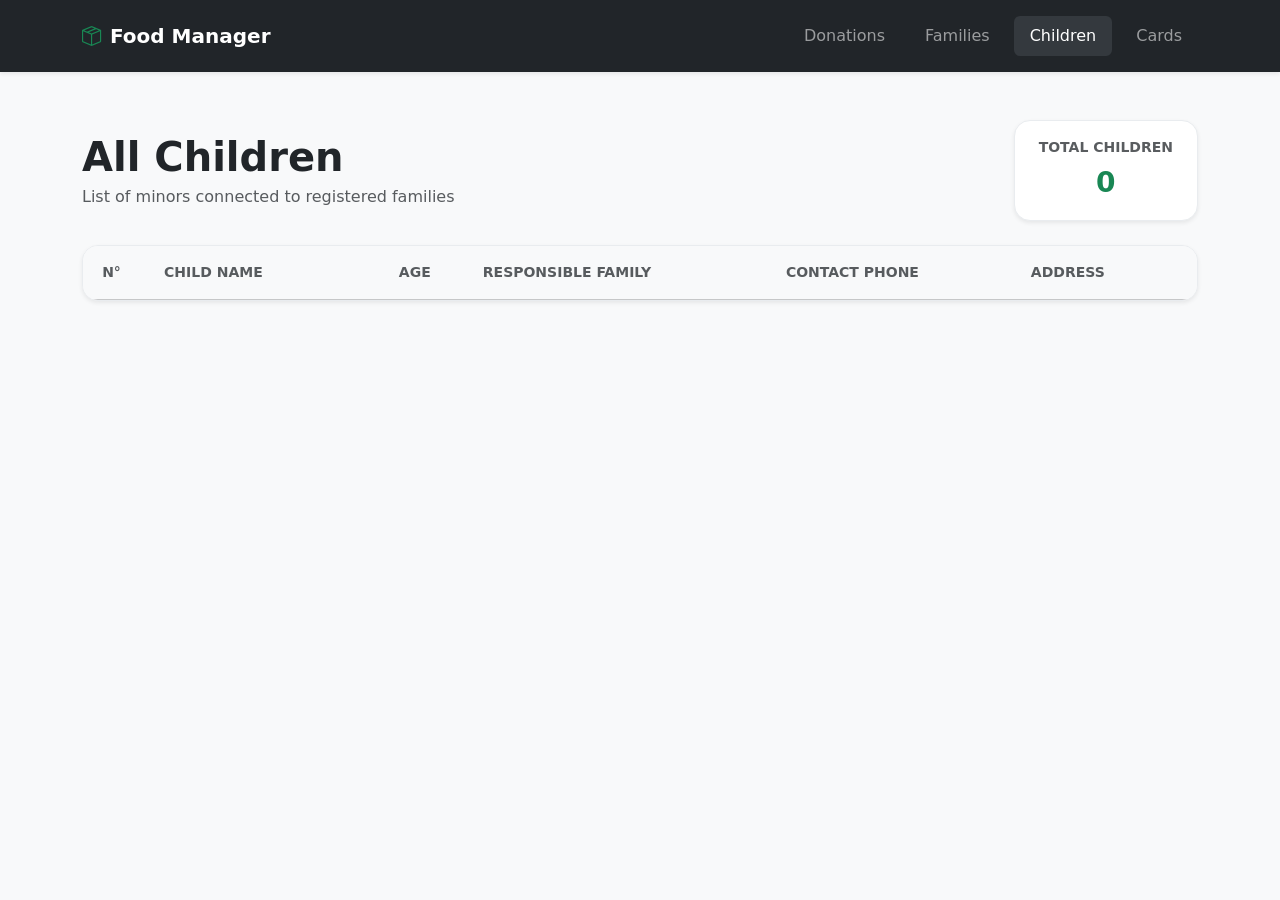
<file: src/main/resources/static/child.html>
<!DOCTYPE html>
<html lang="en">
<head>
    <meta charset="UTF-8" />
    <meta name="viewport" content="width=device-width, initial-scale=1.0" />
    <title>Children</title>
    <link href="https://cdn.jsdelivr.net/npm/bootstrap@5.3.7/dist/css/bootstrap.min.css" rel="stylesheet">
    <link href="https://cdn.jsdelivr.net/npm/bootstrap-icons@1.10.5/font/bootstrap-icons.css" rel="stylesheet">
    <link href="https://cdnjs.cloudflare.com/ajax/libs/font-awesome/6.5.0/css/all.min.css" rel="stylesheet">
    <script src="./scripts/child.js" defer></script>
</head>
<body class="bg-light">

  <nav class="navbar navbar-expand-lg navbar-dark bg-dark sticky-top shadow-sm py-3">
    <div class="container">
      <h1 class="navbar-brand fw-bold mb-0 d-flex align-items-center">
        <i class="bi bi-box-seam me-2 text-success"></i> Food Manager
      </h1>
      <button class="navbar-toggler" type="button" data-bs-toggle="collapse" data-bs-target="#navbarNav">
        <span class="navbar-toggler-icon"></span>
      </button>
      <div class="collapse navbar-collapse" id="navbarNav">
        <ul class="navbar-nav ms-auto gap-2">
          <li class="nav-item"><a class="nav-link px-3" href="/index.html">Donations</a></li>
          <li class="nav-item"><a class="nav-link px-3" href="family.html">Families</a></li>
          <li class="nav-item"><a class="nav-link active px-3 rounded bg-secondary bg-opacity-25" href="child.html">Children</a></li>
          <li class="nav-item"><a class="nav-link px-3" href="/cards.html">Cards</a></li>
        </ul>
      </div>
    </div>
  </nav>

  <div class="container my-5">
    <div class="d-flex justify-content-between align-items-center mb-4">
      <div>
        <h1 class="fw-bold text-dark mb-1">All Children</h1>
        <p class="text-muted mb-0">List of minors connected to registered families</p>
      </div>
      <div class="bg-white px-4 py-3 rounded-4 shadow-sm border border-light-subtle text-center">
        <span class="text-muted small text-uppercase fw-semibold tracking-wider d-block mb-1">Total Children</span>
        <span id="active-children" class="fs-3 fw-bold text-success">0</span>
      </div>
    </div>

    <div class="bg-white rounded-4 shadow-sm border border-light-subtle overflow-hidden">
      <div class="table-responsive">
        <table class="table table-hover align-middle mb-0">
          <thead class="table-light">
            <tr>
              <th class="py-3 text-muted small text-center tracking-wider">N°</th>
              <th class="py-3 ps-4 text-muted small text-uppercase fw-semibold tracking-wider">Child Name</th>
              <th class="py-3 text-muted small text-uppercase fw-semibold tracking-wider text-center" style="width: 120px;">Age</th>
              <th class="py-3 text-muted small text-uppercase fw-semibold tracking-wider">Responsible Family</th>
              <th class="py-3 text-muted small text-uppercase fw-semibold tracking-wider">Contact Phone</th>
              <th class="py-3 text-muted small text-uppercase fw-semibold tracking-wider pe-4">Address</th>
            </tr>
          </thead>
          <tbody id="showAllChildren">
          </tbody>
        </table>
      </div>
    </div>
  </div>

  <template id="family-child-row-template">
    <tr class="border-bottom">
      <td class="py-3 ps-4">
        <div class="fw-bold text-dark fs-6 child-number"></div>
      </td>
      <td class="py-3 ps-4">
        <div class="fw-bold text-dark fs-6 child-name"></div>
      </td>
      <td class="py-3 text-center">
        <span class="badge bg-success bg-opacity-10 text-success fw-semibold px-3 py-2 rounded-pill child-age"></span>
      </td>
      <td class="py-3">
        <span class="fw-medium text-dark family-name"></span>
      </td>
      <td class="py-3 text-muted small">
        <i class="fas fa-phone me-1 opacity-75"></i> <span class="family-phone"></span>
      </td>
      <td class="py-3 pe-4 text-secondary small">
        <span class="family-address"></span>
      </td>
    </tr>
  </template>

  <script src="https://cdn.jsdelivr.net/npm/bootstrap@5.3.7/dist/js/bootstrap.bundle.min.js"></script>
</body>
</html>
</file>
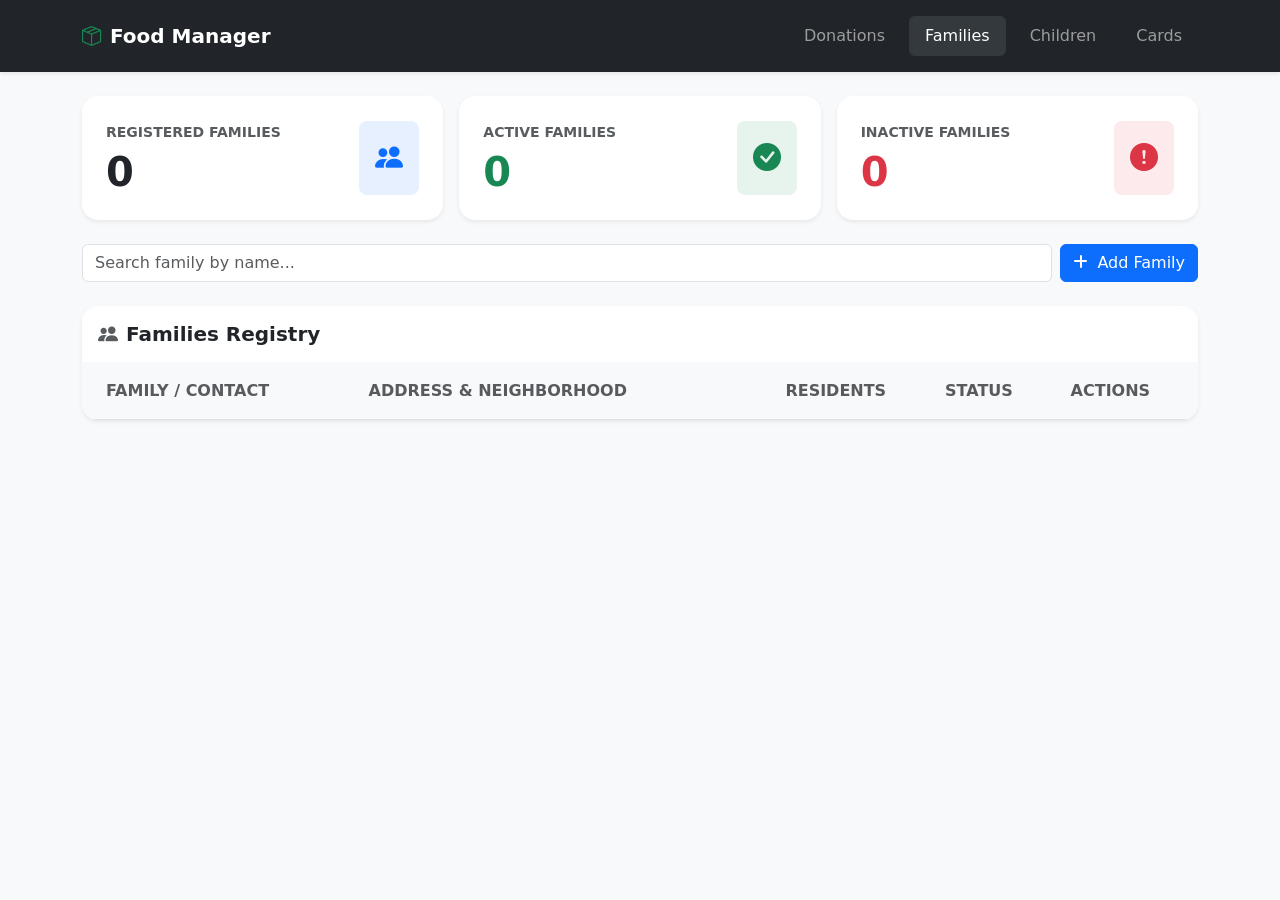
<file: src/main/resources/static/family.html>
<!DOCTYPE html>
<html lang="en">
<head>
    <meta charset="UTF-8" />
    <meta name="viewport" content="width=device-width, initial-scale=1.0" />
    <title>Food Manager</title>
    <link href="./scripts/style/style.css" rel="stylesheet"/>
    <link href="https://cdn.jsdelivr.net/npm/bootstrap@5.3.7/dist/css/bootstrap.min.css" rel="stylesheet">
    <link href="https://cdn.jsdelivr.net/npm/bootstrap-icons@1.10.5/font/bootstrap-icons.css" rel="stylesheet">
    <link href="https://cdnjs.cloudflare.com/ajax/libs/font-awesome/6.5.0/css/all.min.css" rel="stylesheet">
    <script src="./scripts/family.js" defer></script>
</head>
<body class="bg-light">
    <nav class="navbar navbar-expand-lg navbar-dark bg-dark sticky-top shadow-sm py-3">
        <div class="container">
            <h1 class="navbar-brand fw-bold mb-0 d-flex align-items-center">
                <i class="bi bi-box-seam me-2 text-success"></i> Food Manager
            </h1>
            <button class="navbar-toggler" type="button" data-bs-toggle="collapse" data-bs-target="#navbarNav">
                <span class="navbar-toggler-icon"></span>
            </button>
            <div class="collapse navbar-collapse" id="navbarNav">
                <ul class="navbar-nav ms-auto gap-2">
                    <li class="nav-item"><a class="nav-link px-3" href="/index.html">Donations</a></li>
                    <li class="nav-item"><a class="nav-link active px-3 rounded bg-secondary bg-opacity-25" href="family.html">Families</a></li>
                    <li class="nav-item"><a class="nav-link px-3" href="/child.html">Children</a></li>
                    <li class="nav-item"><a class="nav-link px-3" href="/cards.html">Cards</a></li>
                </ul>
            </div>
        </div>
    </nav>

    <div class="container py-4">
        <div class="row mb-4 g-3">
            <div class="col-12 col-md-4">
                <div class="card border-0 shadow-sm h-100 rounded-4">
                    <div class="card-body d-flex align-items-center justify-content-between p-4">
                        <div>
                            <small class="text-muted text-uppercase fw-semibold tracking-wider">Registered Families</small>
                            <h2 id="totalFamilies" class="fw-bold display-6 mt-1 mb-0">0</h2>
                        </div>
                        <div class="bg-primary bg-opacity-10 text-primary p-3 rounded-3 fs-3">
                            <i class="bi bi-people-fill"></i>
                        </div>
                    </div>
                </div>
            </div>
            <div class="col-12 col-md-4">
                <div class="card border-0 shadow-sm h-100 rounded-4">
                    <div class="card-body d-flex align-items-center justify-content-between p-4">
                        <div>
                            <small class="text-muted text-uppercase fw-semibold tracking-wider">Active Families</small>
                            <h2 id="totalActiveFamilies" class="text-success fw-bold display-6 mt-1 mb-0">0</h2>
                        </div>
                        <div class="bg-success bg-opacity-10 text-success p-3 rounded-3 fs-3">
                            <i class="bi bi-check-circle-fill"></i>
                        </div>
                    </div>
                </div>
            </div>
            <div class="col-12 col-md-4">
                <div class="card border-0 shadow-sm h-100 rounded-4">
                    <div class="card-body d-flex align-items-center justify-content-between p-4">
                        <div>
                            <small class="text-muted text-uppercase fw-semibold tracking-wider">Inactive Families</small>
                            <h2 id="totalInactiveFamilies" class="text-danger fw-bold display-6 mt-1 mb-0">0</h2>
                        </div>
                        <div class="bg-danger bg-opacity-10 text-danger p-3 rounded-3 fs-3">
                            <i class="bi bi-exclamation-circle-fill"></i>
                        </div>
                    </div>
                </div>
            </div>
        </div>

        <section class="mb-4 d-flex">
            <input id="searchFamily" type="text" class="form-control me-2" placeholder="Search family by name..." />
            <button id="addNewFamily" class="btn btn-primary text-nowrap" onclick="document.getElementById('popForm').style.display='block'">
                <i class="fas fa-plus me-1"></i> Add Family
            </button>
        </section>

        <section class="card border-0 shadow-sm rounded-4 overflow-hidden mt-4">
            <div class="card-header bg-white py-3 border-bottom border-light">
                <h5 class="mb-0 fw-bold text-dark d-flex align-items-center">
                    <i class="bi bi-people-fill me-2 text-muted"></i> Families Registry
                </h5>
            </div>
            <div class="table-responsive">
                <table class="table align-middle mb-0">
                    <thead class="table-light text-uppercase fs-7 border-bottom">
                        <tr>
                            <th class="py-3 text-muted fw-semibold ps-4">Family / Contact</th>
                            <th class="py-3 text-muted fw-semibold">Address & Neighborhood</th>
                            <th class="text-center py-3 text-muted fw-semibold">Residents</th>
                            <th class="text-center py-3 text-muted fw-semibold">Status</th>
                            <th class="text-center py-3 text-muted fw-semibold pe-4">Actions</th>
                        </tr>
                    </thead>
                    <tbody id="showAllFamilies"></tbody>
                </table>
            </div>

            <template id="family-card-template">
                <tr class="align-midd mb-5">
                    <td class="py-4 ps-5">
                        <div class="fw-bold text-dark fs-6">
                            <i class="fas fa-users me-2 text-success"></i><span class="family-name"></span>
                        </div>
                        <small class="text-muted d-block mt-1">
                            <i class="fas fa-phone me-1"></i> <span class="family-phone"></span>
                        </small>
                    </td>
                    <td class="py-4">
                        <span class="family-address fw-medium text-dark"></span>
                        <small class="d-block text-secondary mt-1">
                            <i class="fas fa-map me-1 text-muted"></i> <span class="family-neighborhood"></span>
                        </small>
                    </td>
                    <td class="text-center py-4">
                        <span class="family-residents fw-bold">0</span>
                    </td>
                    <td class="text-center py-4">
                        <span class="family-status badge rounded-pill px-3 py-2 fw-semibold"></span>
                    </td>
                    <td class="text-center py-4 pe-5">
                        <div class="d-flex justify-content-center gap-2">
                            <button class="btn btn-sm btn-light border btn-edit text-primary px-3 rounded-3 shadow-sm fw-medium">
                                <i class="fas fa-pen me-1"></i> Edit
                            </button>
                            <button class="btn btn-sm btn-light border btn-delete text-danger px-3 rounded-3 shadow-sm fw-medium">
                                <i class="fas fa-trash me-1"></i> Delete
                            </button>
                        </div>
                    </td>
                </tr>
            </template>
        </section>
    </div>

    <form id="popForm" class="form-popup container bg-white p-4 rounded-4 shadow-lg border border-light-subtle" style="display:none; max-width:700px;">
        <div class="text-center mb-4">
            <div class="d-inline-flex align-items-center justify-content-center bg-success bg-opacity-10 rounded-circle mb-2" style="width:56px;height:56px;">
                <i class="fas fa-users-cog text-success fs-4"></i>
            </div>
            <h4 class="card-title text-success fw-bold mb-0">Register Family</h4>
        </div>

        <div class="row g-3">
            <div class="col-md-8">
                <label for="name" class="form-label text-muted small text-uppercase fw-semibold tracking-wider mb-1">
                    <i class="fas fa-user me-1 text-success opacity-75"></i> Full Name
                </label>
                <input type="text" id="name" class="form-control border-light-subtle rounded-3 py-2 shadow-sm" required>
            </div>

            <div class="col-md-4">
                <label for="status" class="form-label text-muted small text-uppercase fw-semibold tracking-wider mb-1">
                    <i class="fas fa-toggle-on me-1 text-success opacity-75"></i> Status
                </label>
                <select id="status" class="form-select border-light-subtle rounded-3 py-2 shadow-sm fw-medium text-success">
                    <option value="YES" class="text-success fw-bold">🟢 YES</option>
                    <option value="NO" class="text-danger fw-bold">🔴 NO</option>
                </select>
            </div>

            <div class="col-md-8">
                <label for="address" class="form-label text-muted small text-uppercase fw-semibold tracking-wider mb-1">
                    <i class="fas fa-location-dot me-1 text-success opacity-75"></i> Address
                </label>
                <input type="text" id="address" class="form-control border-light-subtle rounded-3 py-2 shadow-sm" required>
            </div>

            <div class="col-md-4">
                <label for="neighborhood" class="form-label text-muted small text-uppercase fw-semibold tracking-wider mb-1">
                    <i class="fas fa-map me-1 text-success opacity-75"></i> Neighborhood
                </label>
                <input type="text" id="neighborhood" class="form-control border-light-subtle rounded-3 py-2 shadow-sm" required>
            </div>

            <div class="col-md-6">
                <label for="phone" class="form-label text-muted small text-uppercase fw-semibold tracking-wider mb-1">
                    <i class="fas fa-phone me-1 text-success opacity-75"></i> Phone
                </label>
                <input type="text" id="phone" class="form-control border-light-subtle rounded-3 py-2 shadow-sm" required>
            </div>

            <div class="col-md-3">
                <label for="men" class="form-label text-muted small text-uppercase fw-semibold tracking-wider mb-1">
                    <i class="fas fa-male me-1 text-success opacity-75"></i> Men
                </label>
                <input type="number" id="men" class="form-control border-light-subtle rounded-3 py-2 shadow-sm text-center fw-semibold text-success" min="0" required>
            </div>

            <div class="col-md-3">
                <label for="women" class="form-label text-muted small text-uppercase fw-semibold tracking-wider mb-1">
                    <i class="fas fa-female me-1 text-success opacity-75"></i> Women
                </label>
                <input type="number" id="women" class="form-control border-light-subtle rounded-3 py-2 shadow-sm text-center fw-semibold text-success" min="0" required>
            </div>
        </div>

        <hr class="text-muted opacity-25 my-4">

        <div class="mt-2">
            <div class="d-flex justify-content-between align-items-center mb-3">
                <h5 class="mb-0 text-muted small text-uppercase fw-bold tracking-wider">
                    <i class="fas fa-child me-1 text-success"></i> Child Information
                </h5>
                <button type="button" class="btn btn-success btn-sm px-3 rounded-3 shadow-sm fw-medium d-inline-flex align-items-center" onclick="addChild('childrenContainer')">
                    <i class="fas fa-plus me-1"></i> Add Child
                </button>
            </div>

            <div class="table-responsive rounded-3 border border-light-subtle shadow-sm">
                <table class="table table-sm table-hover align-middle mb-0">
                    <thead class="table-light text-center">
                        <tr>
                            <th class="py-2 text-muted fw-semibold ps-3 text-start">Name</th>
                            <th class="py-2 text-muted fw-semibold text-center" style="width:180px;">Birth Date</th>
                            <th class="py-2 text-muted fw-semibold text-center" style="width:90px;">Action</th>
                        </tr>
                    </thead>
                    <tbody id="childrenContainer"></tbody>
                </table>
            </div>
        </div>

        <hr class="text-muted opacity-25 my-4">

        <div class="row g-2">
            <div class="col-6">
                <button type="button" class="btn btn-outline-success fw-semibold py-2 rounded-3 w-100" id="closeForm">
                    <i class="fas fa-times me-1"></i> Close
                </button>
            </div>
            <div class="col-6">
                <button type="submit" class="btn btn-success fw-semibold py-2 rounded-3 w-100 shadow" onclick="addFamily(event)">
                    <i class="fas fa-save me-1"></i> Create
                </button>
            </div>
        </div>
    </form>

    <form id="popFormUpdate" class="form-popup container bg-white p-4 rounded-4 shadow-lg border border-light-subtle" style="display:none; max-width:700px;">
        <div class="text-center mb-4">
            <div class="d-inline-flex align-items-center justify-content-center bg-success bg-opacity-10 rounded-circle mb-2" style="width:56px;height:56px;">
                <i class="fas fa-edit text-success fs-4"></i>
            </div>
            <h4 class="card-title text-success fw-bold mb-0">Edit Family</h4>
        </div>

        <input type="hidden" id="familyId">

        <div class="row g-3">
            <div class="col-md-8">
                <label for="nameUpdate" class="form-label text-muted small text-uppercase fw-semibold tracking-wider mb-1">
                    <i class="fas fa-user me-1 text-success opacity-75"></i> Full Name
                </label>
                <input type="text" id="nameUpdate" class="form-control border-light-subtle rounded-3 py-2 shadow-sm" required>
            </div>

            <div class="col-md-4">
                <label for="statusUpdate" class="form-label text-muted small text-uppercase fw-semibold tracking-wider mb-1">
                    <i class="fas fa-toggle-on me-1 text-success opacity-75"></i> Status
                </label>
                <select id="statusUpdate" class="form-select border-light-subtle rounded-3 py-2 shadow-sm fw-medium text-success">
                    <option value="YES" class="text-success fw-bold">🟢 YES</option>
                    <option value="NO" class="text-danger fw-bold">🔴 NO</option>
                </select>
            </div>

            <div class="col-md-8">
                <label for="addressUpdate" class="form-label text-muted small text-uppercase fw-semibold tracking-wider mb-1">
                    <i class="fas fa-location-dot me-1 text-success opacity-75"></i> Address
                </label>
                <input type="text" id="addressUpdate" class="form-control border-light-subtle rounded-3 py-2 shadow-sm" required>
            </div>

            <div class="col-md-4">
                <label for="neighborhoodUpdate" class="form-label text-muted small text-uppercase fw-semibold tracking-wider mb-1">
                    <i class="fas fa-map me-1 text-success opacity-75"></i> Neighborhood
                </label>
                <input type="text" id="neighborhoodUpdate" class="form-control border-light-subtle rounded-3 py-2 shadow-sm" required>
            </div>

            <div class="col-md-6">
                <label for="phoneUpdate" class="form-label text-muted small text-uppercase fw-semibold tracking-wider mb-1">
                    <i class="fas fa-phone me-1 text-success opacity-75"></i> Phone
                </label>
                <input type="text" id="phoneUpdate" class="form-control border-light-subtle rounded-3 py-2 shadow-sm" required>
            </div>

            <div class="col-md-3">
                <label for="menUpdate" class="form-label text-muted small text-uppercase fw-semibold tracking-wider mb-1">
                    <i class="fas fa-male me-1 text-success opacity-75"></i> Men
                </label>
                <input type="number" id="menUpdate" class="form-control border-light-subtle rounded-3 py-2 shadow-sm text-center fw-semibold text-success" min="0" required>
            </div>

            <div class="col-md-3">
                <label for="womenUpdate" class="form-label text-muted small text-uppercase fw-semibold tracking-wider mb-1">
                    <i class="fas fa-female me-1 text-success opacity-75"></i> Women
                </label>
                <input type="number" id="womenUpdate" class="form-control border-light-subtle rounded-3 py-2 shadow-sm text-center fw-semibold text-success" min="0" required>
            </div>

            <div hidden>
                <label class="form-label">Children</label>
                <input id="childrenUpdate" class="form-control" placeholder="Children">
            </div>
        </div>

        <hr class="text-muted opacity-25 my-4">

        <div class="d-flex flex-wrap gap-2 justify-content-between">
            <div class="d-flex gap-2 col-12 col-sm-7 p-0">
                <button type="button" class="btn btn-outline-success fw-semibold py-2 rounded-3 flex-grow-1" id="closeFormUpdate">
                    <i class="fas fa-times me-1"></i> Close
                </button>
                <button type="submit" class="btn btn-success fw-semibold py-2 rounded-3 flex-grow-1 shadow" onclick="updateFamily(event)">
                    <i class="fas fa-save me-1"></i> Update
                </button>
            </div>
            
            <button type="button" id="updateChildren" class="btn btn-outline-primary fw-semibold py-2 rounded-3 col-12 col-sm-4 btn-edit-children">    
                <i class="fas fa-child me-1"></i> Update Children
            </button>
        </div>
    </form>

    <form id="popFormUpdateChildren" class="form-popup container bg-white p-4 rounded-4 shadow-lg border border-light-subtle" style="display:none; max-width:600px;">
        <div class="text-center mb-4">
            <div class="d-inline-flex align-items-center justify-content-center bg-primary bg-opacity-10 rounded-circle mb-2" style="width:56px;height:56px;">
                <i class="fas fa-child text-primary fs-4"></i>
            </div>
            <h4 class="card-title text-primary fw-bold mb-0">Edit Children</h4>
        </div>

        <input type="hidden" id="familyIdChildrenUpdate">

        <div class="mt-2">
            <div class="d-flex justify-content-between align-items-center mb-3">
                <h5 class="mb-0 text-muted small text-uppercase fw-bold tracking-wider">
                    <i class="fas fa-users-items me-1 text-primary"></i> Children List
                </h5>
                <button type="button" class="btn btn-success btn-sm px-3 rounded-3 shadow-sm fw-medium d-inline-flex align-items-center" onclick="addChild('childrenContainerUpdate')">
                    <i class="fas fa-plus me-1"></i> Add Child
                </button>
            </div>

            <div class="table-responsive rounded-3 border border-light-subtle shadow-sm">
                <table class="table table-sm table-hover align-middle mb-0">
                    <thead class="table-light text-center">
                        <tr>
                            <th class="py-2 text-muted fw-semibold ps-3 text-start">Name</th>
                            <th class="py-2 text-muted fw-semibold text-center" style="width:180px;">Birth Date</th>
                            <th class="py-2 text-muted fw-semibold text-center" style="width:90px;">Action</th>
                        </tr>
                    </thead>
                    <tbody id="childrenContainerUpdate"></tbody>
                </table>
            </div>
        </div>

        <hr class="text-muted opacity-25 my-4">

        <div class="row g-2">
            <div class="col-6">
                <button type="button" class="btn btn-outline-secondary fw-semibold py-2 rounded-3 w-100" id="closeFormUpdateChildren">
                    <i class="fas fa-times me-1"></i> Close
                </button>
            </div>
            <div class="col-6">
                <button type="button" class="btn btn-primary fw-semibold py-2 rounded-3 w-100 shadow" onclick="updateChildrenAll(event)">
                    <i class="fas fa-save me-1"></i> Update
                </button>
            </div>
        </div>
    </form>

    <script src="https://cdn.jsdelivr.net/npm/bootstrap@5.3.7/dist/js/bootstrap.bundle.min.js"></script>
</body>
</html>
</file>
<file: src/main/resources/static/scripts/style/style.css>
.form-popup {
    display: none;
    position: fixed;
    top: 50%;
    left: 50%;
    transform: translate(-50%, -50%);
    z-index: 1050;
    background-color: #ffffff;
    padding: 2.5rem 2rem;
    border-radius: 1.2rem;
    box-shadow: 0 8px 40px rgba(0, 0, 0, 0.18);
    max-width: 600px;
    width: 95%;
    max-height: 100vh;
    overflow-y: auto;
}

.btn-info-soft {
    background: #e0edff;
    color: #2563eb;
    border: none;
    border-radius: 8px;
    font-weight: 600;
    font-size: .82rem;
    padding: .4rem .8rem;
    display: inline-flex;
    align-items: center;
    gap: .4rem;
    transition: all .15s ease;
}

.btn-info-soft:hover {
    background: #2563eb;
    color: #fff;
}

.label-grid {
    display: grid;
    grid-template-columns: repeat(2, 1fr);
}

.label-card {
    border: 2px solid #212529 !important;
    border-radius: 0 !important;          
    padding: 2.5rem 1.5rem;               
    font-size: 1.75rem;                   
    display: flex;
    align-items: center;
    justify-content: center;
    text-align: center;
    min-height: 140px;
    margin: 0;                           
}

@media print {
    nav, 
    .no-print {
        display: none !important;
    }
    body, 
    .container {
        background-color: #ffffff !important;
        margin: 0 !important;
        padding: 0 !important;
        max-width: 100% !important;
        width: 100% !important;
    }
}
</file>
